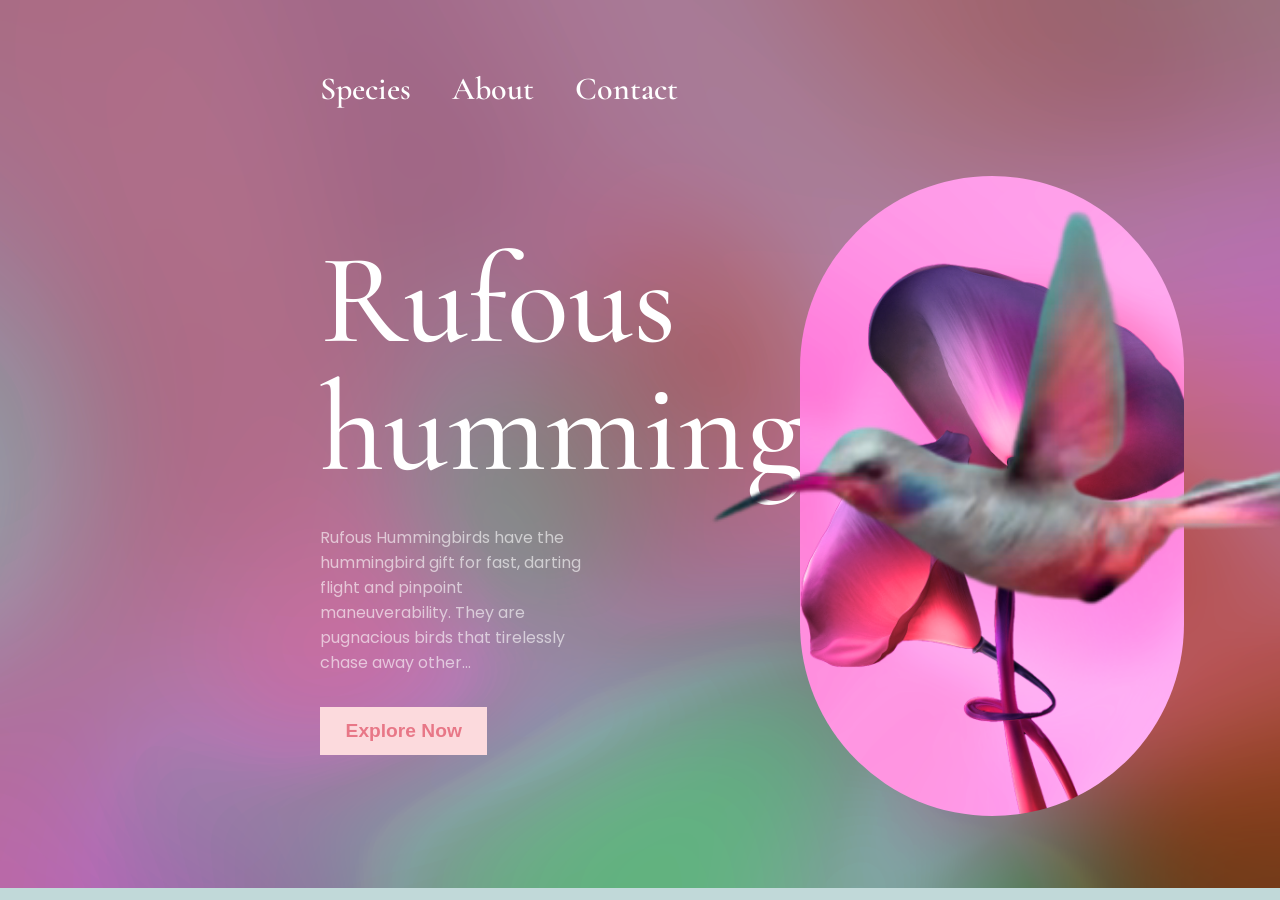
<file: index.html>
<!DOCTYPE html>
<html lang='en'>
<head>
    <meta charset='UTF-8'>
    <meta http-equiv='X-UA-Compatible' content='IE=edge'>
    <meta name='viewport' content='width=device-width, initial-scale=1.0'>

    <link rel='stylesheet' href='style.css'>
    <title>Colibris</title>
</head>
<body>
    <nav>
        <ul>
            <li><a href="">Species</a></li>
            <li><a href="">About</a></li>
            <li><a href="">Contact</a></li>
        </ul>
    </nav>

    <section>
        <div class='heading'>
            <h2>Rufous hummingbird</h2>
            
            <p>
                Rufous Hummingbirds have the hummingbird gift for fast, darting flight and pinpoint maneuverability.
                They are pugnacious birds that tirelessly chase away other...
            </p>
            <button class='button'>Explore Now</button>
        </div>


        <div class='colibriCard' id='colibriOne'>
            <video autoplay loop width="800">
                <source src="./src/vidéo/1.webm" type="video/webm">
            </video>
        </div>
       
        <!-- <div class='colibriCard' id='colibriTwo'>
            <video autoplay loop width="800">
                <source src="./src/vidéo/1.webm" type="video/webm">
            </video>
        </div>

        <div class='colibriCard' id='colibriThree'>
            <video autoplay loop width="800">
                <source src="./src/vidéo/1.webm" type="video/webm">
            </video>
        </div> -->
        
    </section>

</body>
</html>
</file>
<file: style.css>
@import url("https://fonts.googleapis.com/css2?family=Cormorant+Garamond:wght@400;500;600;700&display=swap");
@import url("https://fonts.googleapis.com/css2?family=Poppins:wght@300;400;500;600&display=swap");
html, body, a, p, ol, ul, li, dl, dt, dd, blockquote, figure, fieldset, legend, textarea, pre, iframe, hr, h1, h2, h3, h4, h5, h6 {
  margin: 0;
  padding: 0;
}

h1, h2, h3, h4, h5, h6 {
  font-size: 100%;
  font-weight: normal;
}

ul {
  list-style: none;
}

button, input, select {
  margin: 0;
}

html {
  box-sizing: border-box;
  font-size: 62.5%;
  /* now 1.5rem = 15px */
}

a {
  text-decoration: none;
  color: inherit;
  cursor: pointer;
}

*, *::before, *::after {
  box-sizing: inherit;
}

img, video {
  height: auto;
  max-width: 100%;
}

iframe {
  border: 0;
}

table {
  border-collapse: collapse;
  border-spacing: 0;
}

td, th {
  padding: 0;
}

html {
  color: white;
  background-color: #c1d9d9;
  font-size: 2rem;
  font-family: "Poppins", sans-serif;
  background-image: url("./src/images/Bg2.png");
  background-position: center;
  background-repeat: no-repeat;
  background-size: cover;
}

body {
  padding: 0 10rem;
}

nav {
  margin: 2rem 0;
}
nav li {
  display: inline-block;
  color: white;
  font-size: 1rem;
  font-weight: 600;
  font-family: "Cormorant Garamond", serif;
  margin-left: 1rem;
  transition: all 0.4s ease;
}
nav li:first-child {
  margin-left: 0;
}
nav li:hover {
  color: #a63352;
  font-weight: 600;
}

section {
  display: flex;
  justify-content: space-between;
  align-items: center;
  gap: 5rem;
}
section .heading {
  width: 50%;
}
section .heading h2 {
  font-family: "Cormorant Garamond", serif;
  font-size: 4rem;
  font-weight: 500;
  line-height: 4rem;
}
section .heading p {
  font-family: "Poppins", sans-serif;
  font-size: 0.5rem;
  font-weight: 400;
  color: rgba(255, 255, 255, 0.6);
  width: 85%;
  margin-top: 1rem;
}
section .heading button {
  cursor: pointer;
  margin-top: 1rem;
  border: none;
  padding: 0.4rem 0.8rem;
  background-color: #fcdadd;
  color: #e87787;
  font-weight: 600;
  font-size: 0.6rem;
  transition: all 0.3s ease;
}
section .heading button:hover {
  background-color: #e87787;
  color: #fcdadd;
}
section .colibriCard {
  display: flex;
  align-items: center;
  justify-content: center;
  width: 12rem;
  height: 20rem;
  background-position: center;
  background-repeat: no-repeat;
  background-size: cover;
  border-radius: 6rem;
}
section .colibriCard video {
  position: relative;
  min-width: 22rem;
  height: auto;
  filter: brightness(1.2);
}
section .colibriCard#colibriOne {
  background-image: url("./src/images/Bg_pink2.png");
}
section .colibriCard#colibriOne video {
  filter: hue-rotate(318deg);
}
section .colibriCard#colibriTwo {
  background-image: url("./src/images/Bg_blue2.png");
}
section .colibriCard#colibriTwo video {
  filter: hue-rotate(187deg);
}
section .colibriCard#colibriThree {
  background-image: url("./src/images/Bg_green2.png");
}
section .colibriCard#colibriThree video {
  filter: hue-rotate(113deg);
  image-rendering: pixelated;
}

/*# sourceMappingURL=style.css.map */
</file>
